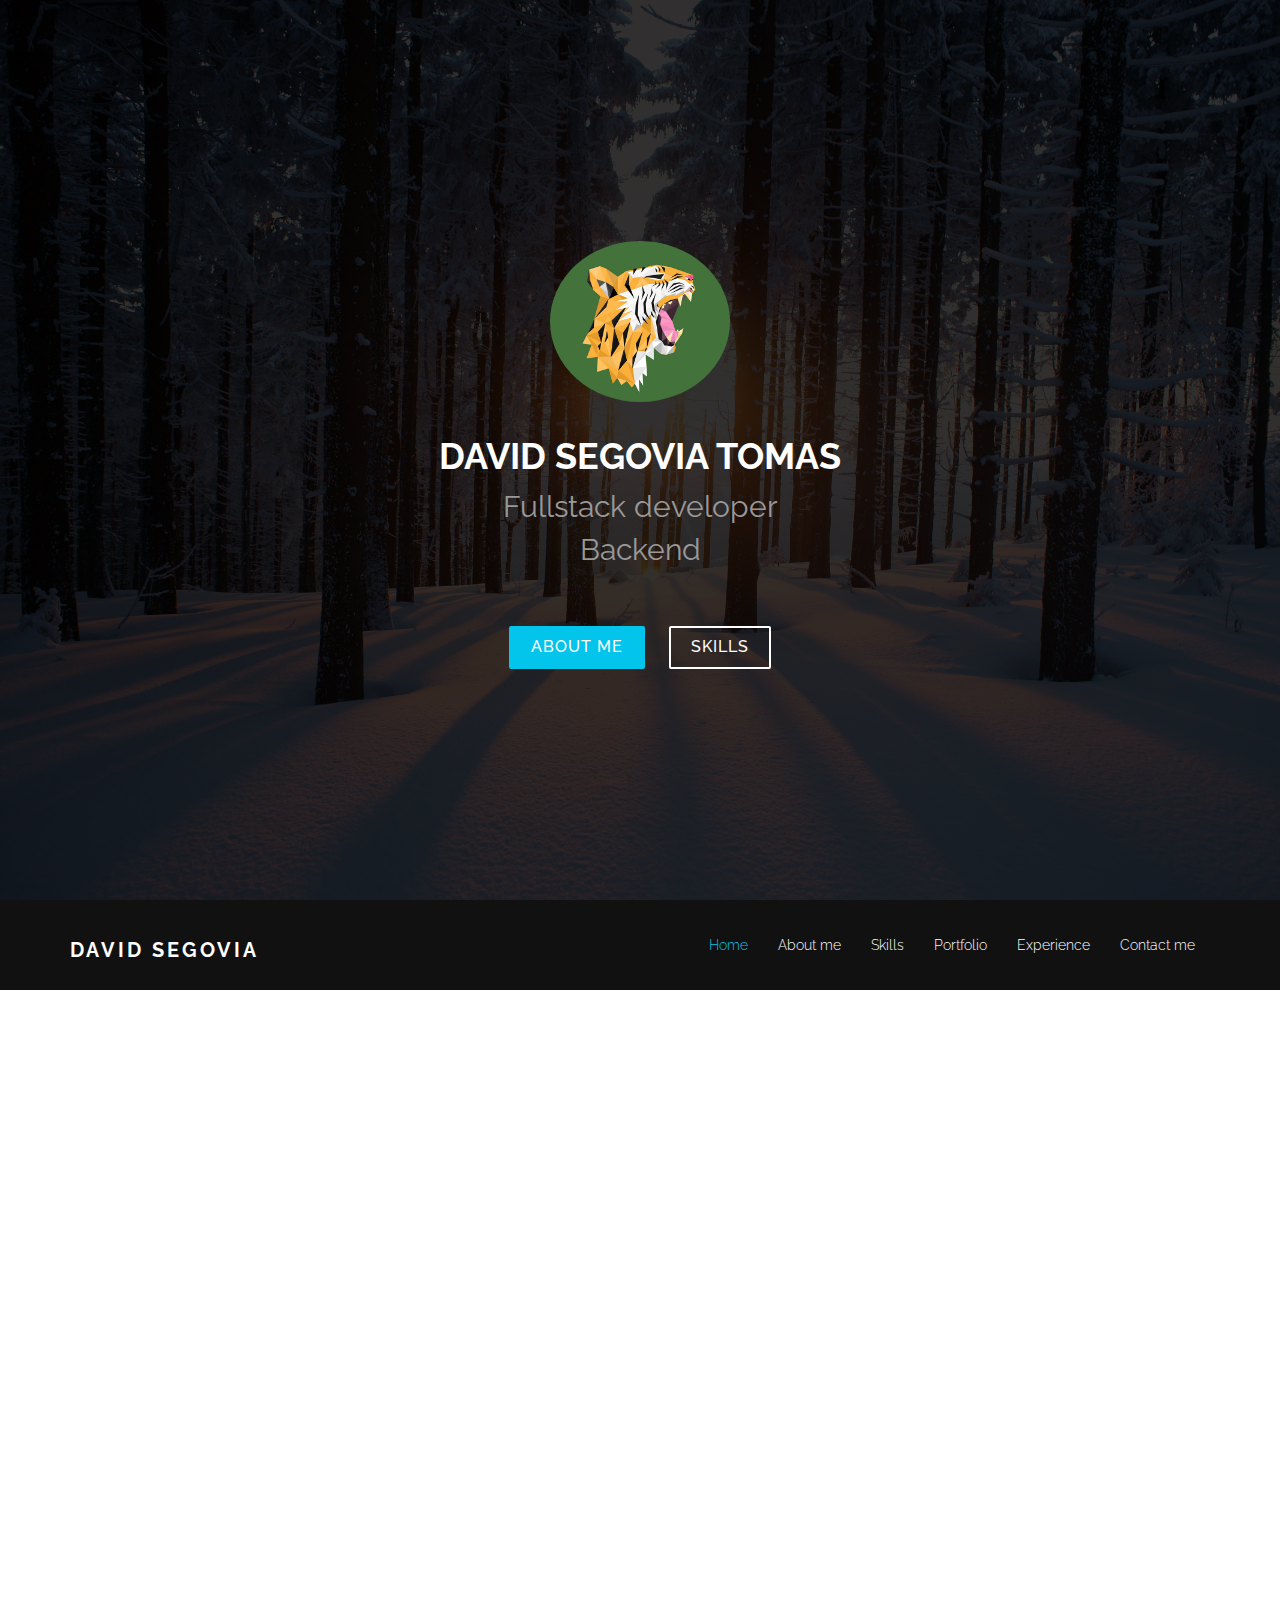
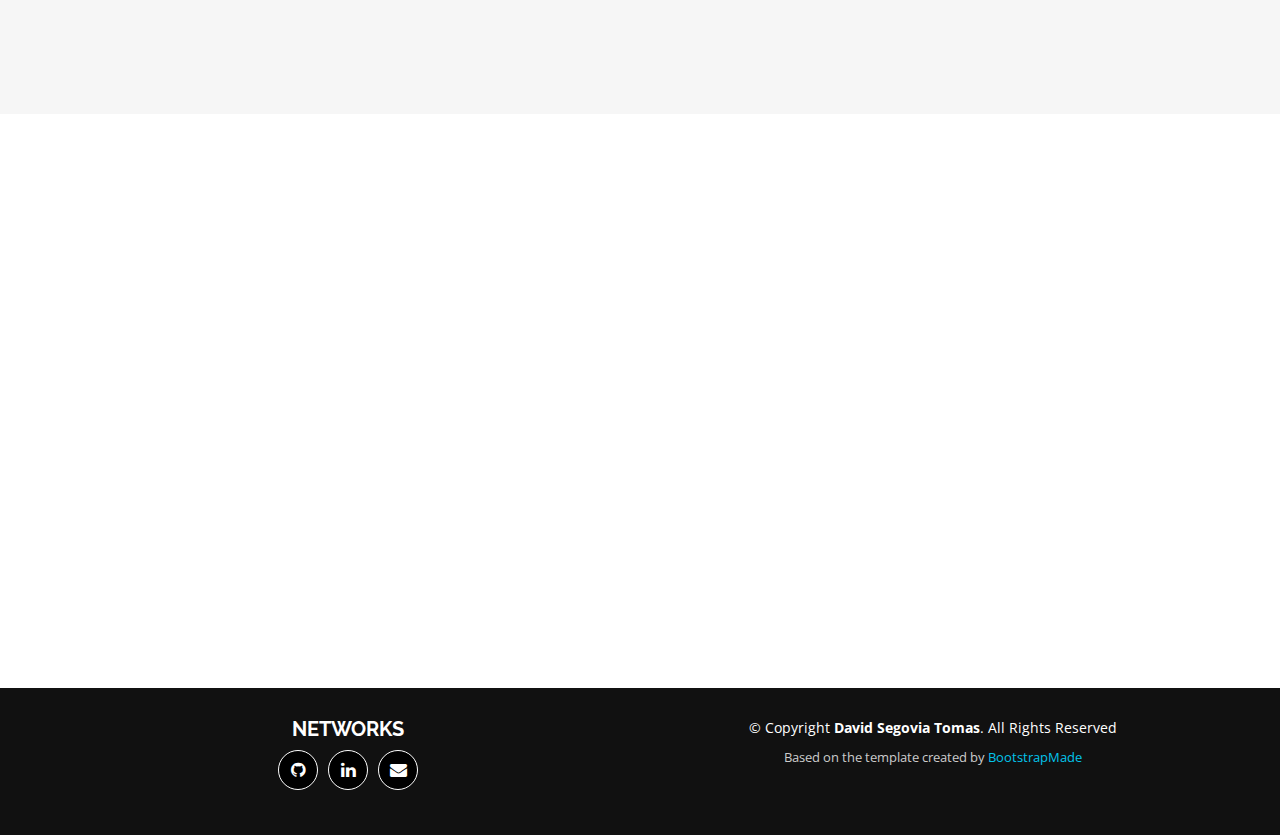
<file: index.html>
<!DOCTYPE html>
<html lang="en">

<head>
    <meta charset="utf-8">
    <title>David Segovia Tomas</title>
    <meta content="width=device-width, initial-scale=1.0" name="viewport">
    <meta content="" name="keywords">
    <meta content="" name="description">

    <!-- Facebook Opengraph integration: https://developers.facebook.com/docs/sharing/opengraph -->
    <meta property="og:title" content="">
    <meta property="og:image" content="">
    <meta property="og:url" content="">
    <meta property="og:site_name" content="">
    <meta property="og:description" content="">

    <!-- Twitter Cards integration: https://dev.twitter.com/cards/  -->
    <meta name="twitter:card" content="summary">
    <meta name="twitter:site" content="">
    <meta name="twitter:title" content="">
    <meta name="twitter:description" content="">
    <meta name="twitter:image" content="">

    <!-- Place your favicon.ico and apple-touch-icon.png in the template root directory -->
    <link href="favicon.ico" rel="shortcut icon">

    <!-- Google Fonts -->
    <link href="https://fonts.googleapis.com/css?family=Open+Sans:300,300i,400,400i,700,700i|Raleway:300,400,500,700,800"
          rel="stylesheet">

    <!-- Bootstrap CSS File -->
    <link href="lib/bootstrap/css/bootstrap.min.css" rel="stylesheet">

    <!-- Libraries CSS Files -->
    <link href="lib/font-awesome/css/font-awesome.min.css" rel="stylesheet">
    <link href="lib/animate-css/animate.min.css" rel="stylesheet">

    <!-- Main Stylesheet File -->
    <link href="css/style.css" rel="stylesheet">

    <!-- =======================================================
      Theme Name: Imperial
      Theme URL: https://bootstrapmade.com/imperial-free-onepage-bootstrap-theme/
      Author: BootstrapMade.com
      Author URL: https://bootstrapmade.com
    ======================================================= -->
    <!-- Global site tag (gtag.js) - Google Analytics -->
    <script async src="https://www.googletagmanager.com/gtag/js?id=UA-112467378-1"></script>
    <script>
      window.dataLayer = window.dataLayer || [];
      function gtag(){dataLayer.push(arguments);}
      gtag('js', new Date());

      gtag('config', 'UA-112467378-1');
    </script>

</head>

<body>
<div id="preloader"></div>

<!--==========================
Hero Section
============================-->
<section id="hero">
    <div class="hero-container">
        <div class="wow fadeIn">
            <div class="hero-logo">
                <img class="profe-image" src="img/tiger.jpg" alt="David Segovia">
            </div>

            <h1>David Segovia Tomas</h1>
            <h2 style="margin-bottom: 10px;">Fullstack developer</h2>
            <h2><span class="rotating title-margin">Backend, Frontend, DevOps</span></h2>
            <div class="actions">
                <a href="#about" class="btn-get-started">About me</a>
                <a href="#services" class="btn-services">Skills</a>
            </div>
        </div>
    </div>
</section>

<!--==========================
Header Section
============================-->
<header id="header">
    <div class="container">

        <div id="logo" class="pull-left">
            <!--<a href="#hero"><img src="img/logo.png" alt="" title="" /></img></a>-->
            <!-- Uncomment below if you prefer to use a text image -->
            <h1><a href="#hero" class="header-title">DAVID SEGOVIA</a></h1>
        </div>

        <nav id="nav-menu-container">
            <ul class="nav-menu">
                <li class="menu-active"><a href="#hero">Home</a></li>
                <li><a href="#about">About me</a></li>
                <li><a href="#services">Skills</a></li>
                <li><a href="#portfolio">Portfolio</a></li>
                <li><a href="#testimonials">Experience</a></li>
                <!--<li><a href="#team">Team</a></li>-->
                <!--<li class="menu-has-children"><a href="">Drop Down</a>-->
                <!--<ul>-->
                <!--<li><a href="#">Drop Down 1</a></li>-->
                <!--<li class="menu-has-children"><a href="#">Drop Down 2</a>-->
                <!--<ul>-->
                <!--<li><a href="#">Deep Drop Down 1</a></li>-->
                <!--<li><a href="#">Deep Drop Down 2</a></li>-->
                <!--<li><a href="#">Deep Drop Down 3</a></li>-->
                <!--<li><a href="#">Deep Drop Down 4</a></li>-->
                <!--<li><a href="#">Deep Drop Down 5</a></li>-->
                <!--</ul>-->
                <!--</li>-->
                <!--<li><a href="#">Drop Down 3</a></li>-->
                <!--<li><a href="#">Drop Down 4</a></li>-->
                <!--<li><a href="#">Drop Down 5</a></li>-->
                <!--</ul>-->
                <!--</li>-->
                <li><a href="#contact">Contact me</a></li>
            </ul>
        </nav>
        <!-- #nav-menu-container -->
    </div>
</header>
<!-- #header -->

<!--==========================
About Section
============================-->
<section id="about">
    <div class="container wow fadeInUp">
        <div class="row">
            <div class="col-md-12">
                <h3 class="section-title">About me</h3>
                <div class="section-title-divider"></div>
                <p class="section-description"></p>
            </div>
        </div>
    </div>
    <div class="container about-container wow fadeInUp">
        <div class="row">
            <div class=" about-content">
                <!--<h2 class="about-title">We provide great services and ideas</h2>-->
                <div class="about-all-text">
                    <p class="about-text">
                        I am a fullstack developer in the last year of Computer Engineering, coursing the Software
                        Engineering
                        specialization. Developing, has been a way to express myself and making my ideas tangible. I
                        love working
                        other people, it makes me feel like I am part of something and allows me to learn from my
                        partners and share my knowledge.
                    </p>
                    <p class="about-text">
                        I love learning and try to keep myself updated about new technologies. This makes me feel like I
                        am in continuous growth
                        and do not plan to stop. I am a very communicative and resolutive person. Also, I try to do my
                        work as
                        perfect as it can be done by studying all the possible solutions and documenting the best one.
                    </p>
                    <p class="about-text">
                        My job experience is related mostly with frontend technologies like Android, Angular, Ionic,
                        ReactJS... But in
                        2016 I decided to focus my career in backend and DevOps solutions. Currently I am working on my
                        thesis that consists
                        in the development of an API based on a microservices architecture using tools like Spring Boot,
                        Spring Cloud and Docker. My best language is Java but I have also
                        worked with: C, C++, Python, Typescript and Kotlin.
                    </p>
                    <p class="about-text">
                        In my free time I like spending some time with my loved ones and playing the guitar.
                    </p>
                </div>
            </div>
        </div>
    </div>
</section>

<!--==========================
Skills Section
============================-->
<section id="services">
    <div class="container wow fadeInUp">
        <div class="row">
            <div class="col-md-12">
                <h3 class="section-title">Skills</h3>
                <div class="section-title-divider"></div>
                <p class="section-description"></p>
            </div>
        </div>

        <div class="row">
            <div class="col-md-4 service-item">
                <div class="service-icon"><img class="spring-logo" src="img/spring-logo.png" alt="spring"></div>
                <h4 class="service-title"><a href="">Spring boot + cloud</a></h4>
                <p class="service-description">
                    Wide experience in REST and SOAP APIs using H2, JPA, MySQL, Hibernate, Security.
                </p>
            </div>
            <div class="col-md-4 service-item">
                <div class="service-icon"><img class="angular-logo" src="img/angular-logo.png" alt="angular"></div>
                <h4 class="service-title"><a href="">Angular</a></h4>
                <p class="service-description">
                    I have worked in many web applications with this framework using Typescript.
                </p>
            </div>
            <div class="col-md-4 service-item">
                <div class="service-icon"><img class="docker-logo" src="img/docker-logo.png" alt="spring"></div>
                <h4 class="service-title"><a href="">Docker</a></h4>
                <p class="service-description">
                    I am using Docker inside a microservices architecture to set up the image for each instance.
                </p>
            </div>
            <div class="col-md-4 service-item">
                <div class="service-icon"><img class="docker-logo" src="img/android-logo.png" alt="spring"></div>
                <h4 class="service-title"><a href="">Android</a></h4>
                <p class="service-description">
                    Have worked on many non-published Android applications using Java and Kotlin.
                </p>
            </div>
            <div class="col-md-4 service-item">
                <div class="service-icon"><img class="docker-logo" src="img/ionic-logo.png" alt="spring"></div>
                <h4 class="service-title"><a href="">Ionic</a></h4>
                <p class="service-description">
                    Ionic provides a set of useful tools that helped me get into hybrid mobile applications. Currently
                    working
                    on an Ionic 3 app.
                </p>
            </div>
            <div class="col-md-4 service-item">
                <div class="service-icon"><img class="react-logo" src="img/react-logo.svg" alt="spring"></div>
                <h4 class="service-title"><a href="">React</a></h4>
                <p class="service-description">
                    Powerful framework that I haved used with a Redux architecture to build a geolocation-based website
                    with many
                    features.
                </p>
            </div>
        </div>
    </div>
</section>

<!--&lt;!&ndash;==========================-->
<!--Subscrbe Section-->
<!--============================&ndash;&gt;-->
<!--<section id="subscribe">-->
<!--<div class="container wow fadeInUp">-->
<!--<div class="row">-->
<!--<div class="col-md-8">-->
<!--<h3 class="subscribe-title">Subscribe For Updates</h3>-->
<!--<p class="subscribe-text">Join our 1000+ subscribers and get access to the latest tools, freebies, product announcements and much more!</p>-->
<!--</div>-->
<!--<div class="col-md-4 subscribe-btn-container">-->
<!--<a class="subscribe-btn" href="#">Subscribe Now</a>-->
<!--</div>-->
<!--</div>-->
<!--</div>-->
<!--</section>-->

<!--==========================
Portfolio Section
============================-->
<section id="portfolio">
    <div class="container wow fadeInUp">
        <div class="row">
            <div class="col-md-12">
                <h3 class="section-title">Portfolio</h3>
                <div class="section-title-divider"></div>
                <p class="section-description">
                    These are some of my published frontend related works.
                </p>
            </div>
        </div>

        <div class="row">
            <div class="col-md-3">
                <a class="portfolio-item" style="background-image: url(img/civify-app.jpg);" href="https://github.com/ArnauBlanch/civify-app">
                    <div class="details">
                        <h4>Civify application</h4>
                        <span>Android application</span>
                    </div>
                </a>
            </div>

            <div class="col-md-3">
                <a class="portfolio-item" style="background-image: url(img/civify-web.png);" href="https://github.com/ArnauBlanch/civify-web">
                    <div class="details">
                        <h4>Civify web</h4>
                        <span>ReactJS website</span>
                    </div>
                </a>
            </div>

            <!--<div class="col-md-3">-->
            <!--<a class="portfolio-item" style="background-image: url(img/portfolio-3.jpg);" href="">-->
            <!--<div class="details">-->
            <!--<h4>Portfolio 3</h4>-->
            <!--<span>Alored dono par</span>-->
            <!--</div>-->
            <!--</a>-->
            <!--</div>-->

            <!--<div class="col-md-3">-->
            <!--<a class="portfolio-item" style="background-image: url(img/portfolio-4.jpg);" href="">-->
            <!--<div class="details">-->
            <!--<h4>Portfolio 4</h4>-->
            <!--<span>Alored dono par</span>-->
            <!--</div>-->
            <!--</a>-->
            <!--</div>-->
        </div>
    </div>
</section>

<!--==========================
Experience Section
============================-->
<section id="testimonials">
    <div class="container wow fadeInUp">
        <div class="row">
            <div class="col-md-12">
                <h3 class="section-title">Experience</h3>
                <div class="section-title-divider"></div>
                <p class="section-description"></p>
            </div>
        </div>

        <div class="row">
            <div class="col-md-3">
                <div class="profile">
                    <div class="pic"><img src="img/accenture.jpg" alt=""></div>
                    <h4 class="enterprise-text">Accenture</h4>
                    <span>2016 - Present</span>
                </div>
            </div>
            <div class="col-md-9">
                <div class="quote">
                    <h3>Junior developer</h3>
                    <h4>Working in frontend and backend projects using: Handlebars, BackboneJS and Spring Boot</h4>
                </div>
            </div>
        </div>

        <!--<div class="row">-->
        <!--<div class="col-md-9">-->
        <!--<div class="quote">-->
        <!--<b><img src="img/quote_sign_left.png" alt=""></b> Sed ut perspiciatis unde omnis iste natus error sit voluptatem accusantium doloremque laudantium, totam rem aperiam, eaque ipsa quae ab illo inventore veritatis architecto beatae. <small><img src="img/quote_sign_right.png" alt=""></small>-->
        <!--</div>-->
        <!--</div>-->
        <!--<div class="col-md-3">-->
        <!--<div class="profile">-->
        <!--<div class="pic"><img src="img/client-2.jpg" alt=""></div>-->
        <!--<h4 class="enterprise-text">Sara Wilsson</h4>-->
        <!--<span>Odeo Inc</span>-->
        <!--</div>-->
        <!--</div>-->
        <!--</div>-->

    </div>
</section>

<!--==========================
Contact Section
============================-->
<section id="contact">
    <div class="container wow fadeInUp">
        <div class="row">
            <div class="col-md-12">
                <h3 class="section-title">Contact me</h3>
                <div class="section-title-divider"></div>
                <p class="section-description"></p>
            </div>
        </div>

        <div class="row">
            <div class="col-md-3 col-md-push-2">
                <div class="info">
                    <div>
                        <i class="fa fa-map-marker"></i>
                        <p>Barcelona, Spain</p>
                    </div>

                    <div>
                        <i class="fa fa-envelope"></i>
                        <p>dsegoviatomas@gmail.com</p>
                    </div>

                    <!--<div>-->
                    <!--<i class="fa fa-phone"></i>-->
                    <!--<p>+1 5589 55488 55s</p>-->
                    <!--</div>-->
                </div>
            </div>

            <div class="col-md-5 col-md-push-2">
                <div class="form">
                    <div id="sendmessage">Your message has been sent. Thank you!</div>
                    <div id="errormessage"></div>
                    <form action="" method="post" role="form" class="contactForm">
                        <div class="form-group">
                            <input type="text" name="name" class="form-control" id="name" placeholder="Your Name"
                                   data-rule="minlen:4" data-msg="Please enter at least 4 chars"/>
                            <div class="validation"></div>
                        </div>
                        <div class="form-group">
                            <input type="email" class="form-control" name="email" id="email" placeholder="Your Email"
                                   data-rule="email" data-msg="Please enter a valid email"/>
                            <div class="validation"></div>
                        </div>
                        <div class="form-group">
                            <input type="text" class="form-control" name="subject" id="subject" placeholder="Subject"
                                   data-rule="minlen:4" data-msg="Please enter at least 8 chars of subject"/>
                            <div class="validation"></div>
                        </div>
                        <div class="form-group">
                            <textarea class="form-control" name="message" rows="5" data-rule="required"
                                      data-msg="Please write something for us" placeholder="Message"></textarea>
                            <div class="validation"></div>
                        </div>
                        <div class="text-center">
                            <button type="submit">Send Message</button>
                        </div>
                    </form>
                </div>
            </div>

        </div>
    </div>
</section>

<!--==========================
Follow me Section
============================-->
<!--<section id="team">-->
<!--<div class="container wow fadeInUp">-->
<!--<div class="row">-->
<!--<div class="col-md-12">-->
<!--<h3 class="section-title">Follow Team</h3>-->
<!--<div class="section-title-divider"></div>-->
<!--<p class="section-description"></p>-->
<!--</div>-->
<!--</div>-->

<!--<div class="row">-->
<!--<div class="col-md-3">-->
<!--<div class="member">-->
<!--<div class="pic"><img src="img/team-1.jpg" alt=""></div>-->
<!--<h4>Walter White</h4>-->
<!--<span>Chief Executive Officer</span>-->
<!--<div class="social">-->
<!--<a href=""><i class="fa fa-twitter"></i></a>-->
<!--<a href=""><i class="fa fa-facebook"></i></a>-->
<!--<a href=""><i class="fa fa-google-plus"></i></a>-->
<!--<a href=""><i class="fa fa-linkedin"></i></a>-->
<!--</div>-->
<!--</div>-->
<!--</div>-->

<!--<div class="col-md-3">-->
<!--<div class="member">-->
<!--<div class="pic"><img src="img/team-2.jpg" alt=""></div>-->
<!--<h4>Sarah Jhinson</h4>-->
<!--<span>Product Manager</span>-->
<!--<div class="social">-->
<!--<a href=""><i class="fa fa-twitter"></i></a>-->
<!--<a href=""><i class="fa fa-facebook"></i></a>-->
<!--<a href=""><i class="fa fa-google-plus"></i></a>-->
<!--<a href=""><i class="fa fa-linkedin"></i></a>-->
<!--</div>-->
<!--</div>-->
<!--</div>-->

<!--<div class="col-md-3">-->
<!--<div class="member">-->
<!--<div class="pic"><img src="img/team-3.jpg" alt=""></div>-->
<!--<h4>William Anderson</h4>-->
<!--<span>CTO</span>-->
<!--<div class="social">-->
<!--<a href=""><i class="fa fa-twitter"></i></a>-->
<!--<a href=""><i class="fa fa-facebook"></i></a>-->
<!--<a href=""><i class="fa fa-google-plus"></i></a>-->
<!--<a href=""><i class="fa fa-linkedin"></i></a>-->
<!--</div>-->
<!--</div>-->
<!--</div>-->

<!--<div class="col-md-3">-->
<!--<div class="member">-->
<!--<div class="pic"><img src="img/team-4.jpg" alt=""></div>-->
<!--<h4>Amanda Jepson</h4>-->
<!--<span>Accountant</span>-->
<!--<div class="social">-->
<!--<a href=""><i class="fa fa-twitter"></i></a>-->
<!--<a href=""><i class="fa fa-facebook"></i></a>-->
<!--<a href=""><i class="fa fa-google-plus"></i></a>-->
<!--<a href=""><i class="fa fa-linkedin"></i></a>-->
<!--</div>-->
<!--</div>-->
<!--</div>-->

<!--</div>-->
<!--</div>-->
<!--</section>-->

<!--==========================
Footer
============================-->
<footer id="footer">
    <div class="container">
        <div class="row">
            <div class="col-md-6">
                <div class="copyright">
                    <h3 class="follow-text"><b>NETWORKS</b></h3>
                </div>
                <div class="center-icons">
                    <div class="hover-icon">
                        <a class="follow-icon" href="https://github.com/dsegoviat">
                            <i class="fa fa-github icon-padding"></i>
                        </a>
                    </div>
                    <div class="hover-icon">
                        <a class="follow-icon" href="https://www.linkedin.com/in/david-segovia-tomas-4b4804140/">
                            <i class="fa fa-linkedin icon-padding"></i>
                        </a>
                    </div>
                    <div class="hover-icon">
                        <a class="follow-icon" href="mailto:dsegoviatomas@gmail.com">
                            <i class="fa fa-envelope icon-padding"></i>
                        </a>
                    </div>
                </div>
            </div>
            <div class="col-md-6">
                <div class="copyright">
                    &copy; Copyright <strong>David Segovia Tomas</strong>. All Rights Reserved
                </div>
                <div class="credits">
                    <!--
                      All the links in the footer should remain intact.
                      You can delete the links only if you purchased the pro version.
                      Licensing information: https://bootstrapmade.com/license/
                      Purchase the pro version with working PHP/AJAX contact form: https://bootstrapmade.com/buy/?theme=Imperial
                    -->
                    Based on the template created by <a href="https://bootstrapmade.com/">BootstrapMade</a>
                </div>
            </div>
        </div>
    </div>
</footer>
<!-- #footer -->

<a href="#" class="back-to-top"><i class="fa fa-chevron-up"></i></a>

<!-- Required JavaScript Libraries -->
<script src="lib/jquery/jquery.min.js"></script>
<script src="lib/bootstrap/js/bootstrap.min.js"></script>
<script src="lib/superfish/hoverIntent.js"></script>
<script src="lib/superfish/superfish.min.js"></script>
<script src="lib/morphext/morphext.min.js"></script>
<script src="lib/wow/wow.min.js"></script>
<script src="lib/stickyjs/sticky.js"></script>
<script src="lib/easing/easing.js"></script>

<!-- Template Specisifc Custom Javascript File -->
<script src="js/custom.js"></script>

<script src="contactform/contactform.js"></script>


</body>

</html>
</file>
<file: css/style.css>
/*
  Theme Name: Imperial
  Theme URL: https://bootstrapmade.com/imperial-free-onepage-bootstrap-template/
  Author: BootstrapMade
  Author URL: https://bootstrapmade.com
*/
/*--------------------------------------------------------------
# General
--------------------------------------------------------------*/
body {
  background: #fff;
  color: #666666;
  font-family: "Open Sans", sans-serif;
}

a {
  color: #03C4EB;
  transition: 0.5s;
}

a:hover, a:active, a:focus {
  color: #03c5ec;
  outline: none;
  text-decoration: none;
}

p {
  padding: 0;
  margin: 0 0 30px 0;
}

h1, h2, h3, h4, h5, h6 {
  font-family: "Raleway", sans-serif;
  font-weight: 400;
  margin: 0 0 20px 0;
  padding: 0;
}

/* Prelaoder */
#preloader {
  position: fixed;
  left: 0;
  top: 0;
  z-index: 999;
  width: 100%;
  height: 100%;
  overflow: visible;
  background: #fff url("../img/preloader.svg") no-repeat center center;
}

/* Back to top button */
.back-to-top {
  position: fixed;
  display: none;
  background: rgba(0, 0, 0, 0.2);
  color: #fff;
  padding: 6px 12px 9px 12px;
  font-size: 16px;
  border-radius: 2px;
  right: 15px;
  bottom: 15px;
  transition: background 0.5s;
}

@media (max-width: 768px) {
  .back-to-top {
    bottom: 15px;
  }
}

.back-to-top:focus {
  background: rgba(0, 0, 0, 0.2);
  color: #fff;
  outline: none;
}

.back-to-top:hover {
  background: #03C4EB;
  color: #fff;
}

/*--------------------------------------------------------------
# Welcome
--------------------------------------------------------------*/
#hero {
  display: table;
  width: 100%;
  height: 100vh;
  background: url(../img/hero-bg3.jpeg) top center fixed;
  background-size: cover;
}

#hero .hero-logo {
  margin: 20px;
}

#hero .hero-logo img {
  max-width: 100%;
}

#hero .hero-container {
  background: rgba(0, 0, 0, 0.8);
  display: table-cell;
  margin: 0;
  padding: 0;
  text-align: center;
  vertical-align: middle;
}

#hero h1 {
  margin: 30px 0 10px 0;
  font-weight: 700;
  line-height: 48px;
  text-transform: uppercase;
  color: #fff;
}

@media (max-width: 768px) {
  #hero h1 {
    font-size: 28px;
    line-height: 36px;
  }
}

#hero h2 {
  color: #999;
  margin-bottom: 50px;
}

@media (max-width: 768px) {
  #hero h2 {
    font-size: 24px;
    line-height: 26px;
    margin-bottom: 30px;
  }
  #hero h2 .rotating {
    display: block;
  }
}

#hero .rotating > .animated {
  display: inline-block;
}

#hero .actions a {
  font-family: "Raleway", sans-serif;
  text-transform: uppercase;
  font-weight: 500;
  font-size: 16px;
  letter-spacing: 1px;
  display: inline-block;
  padding: 8px 20px;
  border-radius: 2px;
  transition: 0.5s;
  margin: 10px;
}

#hero .btn-get-started {
  background: #03C4EB;
  border: 2px solid #03C4EB;
  color: #fff;
}

#hero .btn-get-started:hover {
  background: none;
  border: 2px solid #fff;
  color: #fff;
}

#hero .btn-services {
  border: 2px solid #fff;
  color: #fff;
}

#hero .btn-services:hover {
  background: #03C4EB;
  border: 2px solid #03C4EB;
}

/*--------------------------------------------------------------
# Header
--------------------------------------------------------------*/
#header {
  background: #111;
  padding: 20px 0;
  height: 90px;
}

#header #logo {
  float: left;
}

#header #logo h1 {
  font-size: 36px;
  margin: 0;
  padding: 6px 0;
  line-height: 1;
  font-family: "Raleway", sans-serif;
  font-weight: 700;
  letter-spacing: 3px;
  text-transform: uppercase;
}

#header #logo h1 a, #header #logo h1 a:hover {
  color: #fff;
}

#header #logo img {
  padding: 0;
  margin: 0;
  max-height: 50px;
}

@media (max-width: 768px) {
  #header {
    height: 80px;
  }
  #header #logo h1 {
    font-size: 26px;
  }
  #header #logo img {
    max-height: 40px;
  }
}

.is-sticky #header {
  background: rgba(0, 0, 0, 0.85);
}

.header-title {
  font-size: 20px;
}

.profe-image {
  width: 180px;
  border-radius: 50%;
}

.title-margin {
  margin-top: -15px;
}

/*--------------------------------------------------------------
# Navigation Menu
--------------------------------------------------------------*/
/* Nav Menu Essentials */
.nav-menu, .nav-menu * {
  margin: 0;
  padding: 0;
  list-style: none;
}

.nav-menu ul {
  position: absolute;
  display: none;
  top: 100%;
  left: 0;
  z-index: 99;
}

.nav-menu li {
  position: relative;
  white-space: nowrap;
}

.nav-menu > li {
  float: left;
}

.nav-menu li:hover > ul,
.nav-menu li.sfHover > ul {
  display: block;
}

.nav-menu ul ul {
  top: 0;
  left: 100%;
}

.nav-menu ul li {
  min-width: 180px;
}

/* Nav Menu Arrows */
.sf-arrows .sf-with-ul {
  padding-right: 30px;
}

.sf-arrows .sf-with-ul:after {
  content: "\f107";
  position: absolute;
  right: 15px;
  font-family: FontAwesome;
  font-style: normal;
  font-weight: normal;
}

.sf-arrows ul .sf-with-ul:after {
  content: "\f105";
}

/* Nav Meu Container */
#nav-menu-container {
  float: right;
  margin: 5px 0;
}

@media (max-width: 992px) {
  #nav-menu-container {
    display: none;
  }
}

/* Nav Meu Styling */
.nav-menu a {
  padding: 10px 15px;
  text-decoration: none;
  display: inline-block;
  color: #fff;
  font-family: 'Raleway', sans-serif;
  font-weight: 300;
  font-size: 14px;
  outline: none;
}

.nav-menu a:hover, .nav-menu li:hover > a, .nav-menu .menu-active > a {
  color: #03C4EB;
}

.nav-menu ul {
  margin: 4px 0 0 15px;
  box-shadow: 0px 0px 1px 1px rgba(0, 0, 0, 0.08);
}

.nav-menu ul li {
  background: #fff;
  border-top: 1px solid #f4f4f4;
}

.nav-menu ul li:first-child {
  border-top: 0;
}

.nav-menu ul li:hover {
  background: #f6f6f6;
}

.nav-menu ul li a {
  color: #333;
}

.nav-menu ul ul {
  margin: 0;
}

/* Mobile Nav Toggle */
#mobile-nav-toggle {
  position: fixed;
  right: 0;
  top: 0;
  z-index: 999;
  margin: 20px 20px 0 0;
  border: 0;
  background: none;
  font-size: 24px;
  display: none;
  transition: all 0.4s;
  outline: none;
}

#mobile-nav-toggle i {
  color: #fff;
}

@media (max-width: 768px) {
  #mobile-nav-toggle {
    display: inline;
  }
}

/* Mobile Nav Styling */
#mobile-nav {
  position: fixed;
  top: 0;
  padding-top: 18px;
  bottom: 0;
  z-index: 998;
  background: rgba(0, 0, 0, 0.9);
  left: -260px;
  width: 260px;
  overflow-y: auto;
  transition: 0.4s;
}

#mobile-nav ul {
  padding: 0;
  margin: 0;
  list-style: none;
}

#mobile-nav ul li {
  position: relative;
}

#mobile-nav ul li a {
  color: #fff;
  font-size: 16px;
  overflow: hidden;
  padding: 10px 22px 10px 15px;
  position: relative;
  text-decoration: none;
  width: 100%;
  display: block;
  outline: none;
}

#mobile-nav ul li a:hover {
  color: #fff;
}

#mobile-nav ul li li {
  padding-left: 30px;
}

#mobile-nav ul .menu-has-children i {
  position: absolute;
  right: 0;
  z-index: 99;
  padding: 15px;
  cursor: pointer;
  color: #fff;
}

#mobile-nav ul .menu-has-children i.fa-chevron-up {
  color: #03C4EB;
}

#mobile-nav ul .menu-item-active {
  color: #03C4EB;
}

#mobile-body-overly {
  width: 100%;
  height: 100%;
  z-index: 997;
  top: 0;
  left: 0;
  position: fixed;
  background: rgba(0, 0, 0, 0.6);
  display: none;
}

/* Mobile Nav body classes */
body.mobile-nav-active {
  overflow: hidden;
}

body.mobile-nav-active #mobile-nav {
  left: 0;
}

body.mobile-nav-active #mobile-nav-toggle {
  color: #fff;
}

/*--------------------------------------------------------------
# Sections
--------------------------------------------------------------*/
/* Sections Common
--------------------------------*/
.section-title {
  font-size: 32px;
  color: #111;
  text-transform: uppercase;
  text-align: center;
  font-weight: 700;
}

.section-description {
  text-align: center;
  margin-bottom: 40px;
}

.section-title-divider {
  width: 50px;
  height: 3px;
  background: #03C4EB;
  margin: 0 auto;
  margin-bottom: 20px;
}

/* Get Started Section
--------------------------------*/
#about {
  background: #fff;
  padding: 80px 0;
}

#about .about-container {
}

#about .about-content {
  background: #fff;
}

#about .about-title {
  color: #333;
  font-weight: 700;
  font-size: 28px;
}

#about .about-text {
  line-height: 26px;
}

.about-all-text {
  margin-left: 25px;
  margin-right: 25px;
}

#about .about-text:last-child {
  margin-bottom: 0;
}

/* Services Section
--------------------------------*/
#services {
  background: linear-gradient(rgba(255, 255, 255, 0.9), rgba(255, 255, 255, 0.9)), url("../img/office.jpg") fixed center center;
  background-size: cover;
  padding: 80px 0 60px 0;
}

#services .service-item {
  margin-bottom: 20px;
}

#services .service-icon {
  float: left;
  border-radius: 50%;
  transition: 0.5s;
}

#services .service-icon i {
  color: #fff;
  font-size: 24px;
}

#services .service-icon i {
  color: #03C4EB;
}

#services .service-title {
  margin-left: 80px;
  font-weight: 700;
  margin-bottom: 15px;
  text-transform: uppercase;
}

#services .service-title a {
  color: #111;
}

#services .service-description {
  margin-left: 80px;
  line-height: 24px;
}

.spring-logo {
  width: 65px;
}

.angular-logo {
  width: 61px;
}

.docker-logo {
  width: 55px;
  padding-left: 4px;
}

.react-logo {
  width: 65px;
  padding-left: 4px;
}

/* Subscribe Section
--------------------------------*/
#subscribe {
  background: linear-gradient(rgba(0, 0, 0, 0.6), rgba(0, 0, 0, 0.6)), url(../img/subscribe-barcelona.jpg) fixed center center;
  background-size: cover;
  padding: 80px 0;
}

#subscribe .subscribe-title {
  color: #fff;
  font-size: 28px;
  font-weight: 700;
}

#subscribe .subscribe-text {
  color: #fff;
}

#subscribe .subscribe-btn-container {
  text-align: center;
  padding-top: 20px;
}

#subscribe .subscribe-btn {
  font-family: "Raleway", sans-serif;
  text-transform: uppercase;
  font-weight: 500;
  font-size: 16px;
  letter-spacing: 1px;
  display: inline-block;
  padding: 8px 20px;
  border-radius: 2px;
  transition: 0.5s;
  margin: 10px;
  border: 2px solid #fff;
  color: #fff;
}

#subscribe .subscribe-btn:hover {
  background: #03C4EB;
  border: 2px solid #03C4EB;
}

.skill-icon {
  width: 50px;
}

/* Portfolio Section
--------------------------------*/
#portfolio {
  background: #fff;
  padding: 80px 0;
}

#portfolio .portfolio-item {
  background-position: center center;
  background-size: cover;
  background-repeat: no-repeat;
  position: relative;
  height: 260px;
  width: 100%;
  display: table;
  overflow: hidden;
  margin-bottom: 30px;
}

#portfolio .portfolio-item .details {
  height: 260px;
  background: #fff;
  display: table-cell;
  vertical-align: middle;
  opacity: 0;
  transition: 0.3s;
  text-align: center;
}

#portfolio .portfolio-item .details h4 {
  font-size: 16px;
  transition: opacity 0.3s, -webkit-transform 0.3s;
  transition: transform 0.3s, opacity 0.3s;
  transition: transform 0.3s, opacity 0.3s, -webkit-transform 0.3s;
  -webkit-transform: translate3d(0, -15px, 0);
  transform: translate3d(0, -15px, 0);
  font-weight: 700;
  color: #333333;
}

#portfolio .portfolio-item .details span {
  display: block;
  color: #666666;
  font-size: 13px;
  transition: opacity 0.3s, -webkit-transform 0.3s;
  transition: transform 0.3s, opacity 0.3s;
  transition: transform 0.3s, opacity 0.3s, -webkit-transform 0.3s;
  -webkit-transform: translate3d(0, 15px, 0);
  transform: translate3d(0, 15px, 0);
}

#portfolio .portfolio-item:hover .details {
  opacity: 0.8;
}

#portfolio .portfolio-item:hover .details h4 {
  -webkit-transform: translate3d(0, 0, 0);
  transform: translate3d(0, 0, 0);
}

#portfolio .portfolio-item:hover .details span {
  -webkit-transform: translate3d(0, 0, 0);
  transform: translate3d(0, 0, 0);
}

/* Testimonials Section
--------------------------------*/
#testimonials {
  background: #f6f6f6;
  padding: 80px 0;
}

#testimonials .profile {
  text-align: center;
}

#testimonials .profile .pic {
  border-radius: 50%;
  border: 6px solid #fff;
  margin-bottom: 15px;
  overflow: hidden;
  height: 260px;
  width: 260px;
  margin: 0 auto;
}

.enterprise-text {
  margin-top: 15px;
}

#testimonials .profile .pic img {
  max-width: 100%;
}

#testimonials .profile h4 {
  font-weight: 700;
  color: #03C4EB;
  margin-bottom: 5px;
}

#testimonials .profile span {
  color: #333333;
}

#testimonials .quote {
  position: relative;
  background: #fff;
  padding: 60px;
  margin-top: 40px;
  font-size: 16px;
  font-style: italic;
  border-radius: 5px;
}

#testimonials .quote b {
  display: inline-block;
  font-size: 22px;
  left: -9px;
  position: relative;
  top: -8px;
}

#testimonials .quote small {
  display: inline-block;
  right: -9px;
  position: relative;
  top: 4px;
}

/* Team Section
--------------------------------*/
#team {
  background: #f7f7f7;
  padding: 80px 0 60px 0;
}

#team .member {
  text-align: center;
  margin-bottom: 20px;
}

#team .member .pic {
  margin-bottom: 15px;
  overflow: hidden;
  height: 260px;
}

#team .member .pic img {
  max-width: 100%;
}

#team .member h4 {
  font-weight: 700;
  margin-bottom: 2px;
}

#team .member span {
  font-style: italic;
  display: block;
  font-size: 13px;
}

#team .member .social {
  margin-top: 15px;
}

#team .member .social a {
  color: #b3b3b3;
}

#team .member .social a:hover {
  color: #03C4EB;
}

#team .member .social i {
  font-size: 18px;
  margin: 0 2px;
}

/* Contact Section
--------------------------------*/
#contact {
  background: #fff;
  padding: 80px 0;
}

#contact .info {
  color: #333333;
}

#contact .info i {
  font-size: 32px;
  color: #03C4EB;
  float: left;
}

#contact .info p {
  padding: 0 0 10px 50px;
  line-height: 24px;
}

#contact .form #sendmessage {
  color: #03C4EB;
  border: 1px solid #03C4EB;
  display: none;
  text-align: center;
  padding: 15px;
  font-weight: 600;
  margin-bottom: 15px;
}

#contact .form #errormessage {
  color: red;
  display: none;
  border: 1px solid red;
  text-align: center;
  padding: 15px;
  font-weight: 600;
  margin-bottom: 15px;
}

#contact .form #sendmessage.show, #contact .form #errormessage.show, #contact .form .show {
  display: block;
}

#contact .form .validation {
  color: red;
  display: none;
  margin: 0 0 20px;
  font-weight: 400;
  font-size: 13px;
}

#contact .form input, #contact .form textarea {
  border-radius: 0;
  box-shadow: none;
}

#contact .form button[type="submit"] {
  background: #03C4EB;
  border: 0;
  padding: 10px 24px;
  color: #fff;
  transition: 0.4s;
}

#contact .form button[type="submit"]:hover {
  background: #25d8fc;
}

/*--------------------------------------------------------------
# Footer
--------------------------------------------------------------*/
#footer {
  background: #111;
  padding: 30px 0;
  color: #fff;
}

#footer .copyright {
  text-align: center;
}

#footer .credits {
  padding-top: 10px;
  text-align: center;
  font-size: 13px;
  color: #ccc;
}

.follow-text {
  font-size: 20px;
  margin : 0;
}

.center-icons {
  display: flex;
  align-items: center;
  justify-content: center;
}

.follow-icon {
  border-radius: 50%;
  border: 1px solid white;
  text-align: center;
  margin-left: 5px;
  margin-right: 5px;
  margin-bottom: 15px;
  margin-top: 10px;
}

.service-item {
  margin-bottom: 20px;
}

.follow-icon {
  float: left;
  display: table-cell;
  background: black;
  border-radius: 50%;
  transition: 0.5s;
  border: 1px solid white;
  width: 40px;
  height: 40px;
  color: #fff;
  font-size: 17px;
}

.icon-padding {
  padding-top: 10px;
  padding-left: 1px;
}

.hover-icon:hover .follow-icon {
  background: #fff;
}

.hover-icon:hover .follow-icon i {
  color: black;
}
</file>
